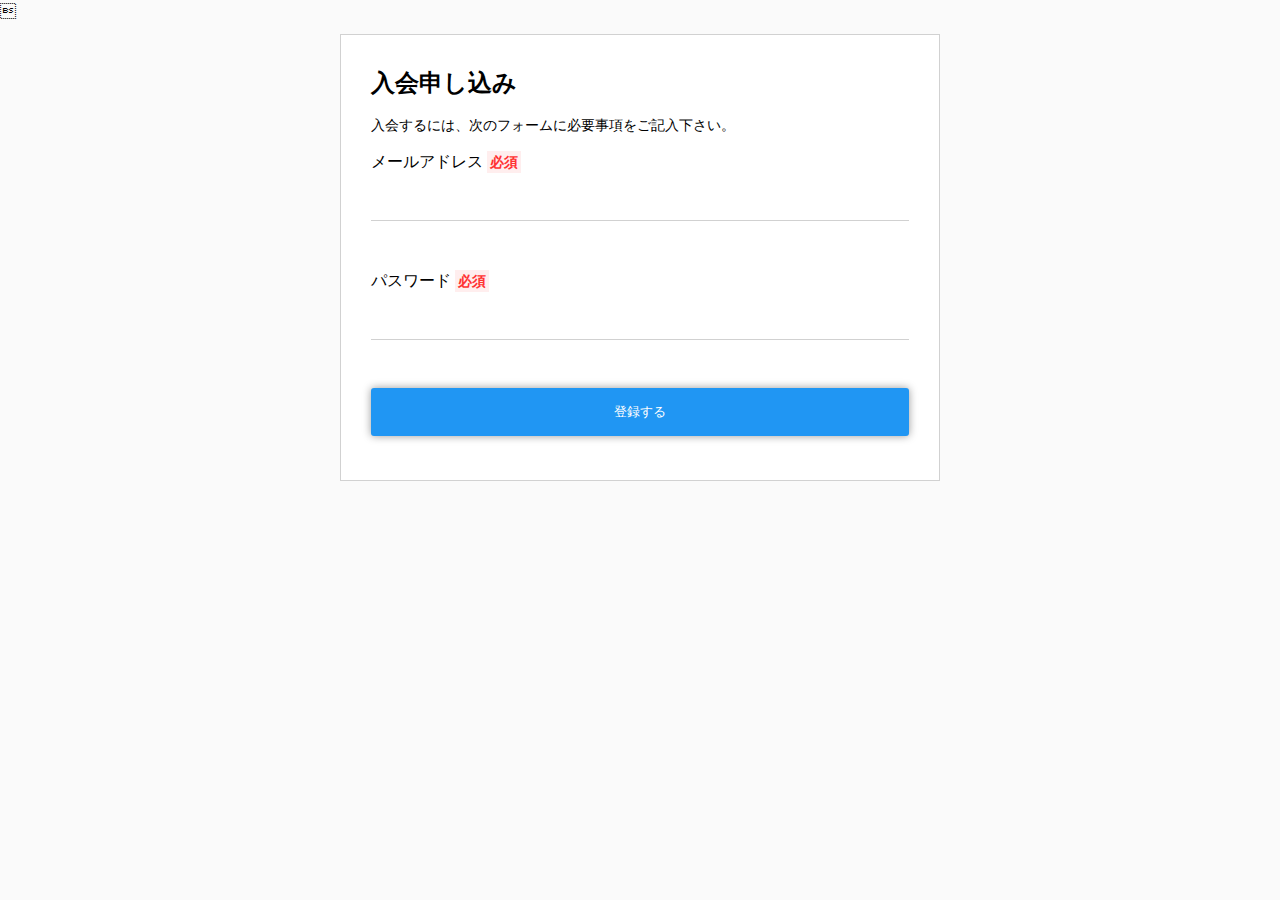
<file: sample1/index.html>
<!DOCTYPE html>
<html>

<head>
    <meta charset="utf-8">
    <meta name="viewport" content="width=device-width">
    <title>入会申し込み</title>
    <link rel="stylesheet" href="css/style.css">

</head>

<body>
    <!-- フォーム画面 -->
    <div class="content">
        <h1>入会申し込み</h1>
        <p>入会するには、次のフォームに必要事項をご記入下さい。</p>
        <div class="control">
            <label for="mymail">メールアドレス<span class="required">必須</span></label>
            <input id="mymail" type="email" name="mymail">
        </div>

        <div class="control">
            <label for="passcode">パスワード<span class="required">必須</span></label>
            <input id="passcode" type="password" name="passcode">
        </div>
        <div class="control"></div>
        <p><button type="submit">登録する</button></p>
    </div>
    </div>

</body>


</html>
</file>
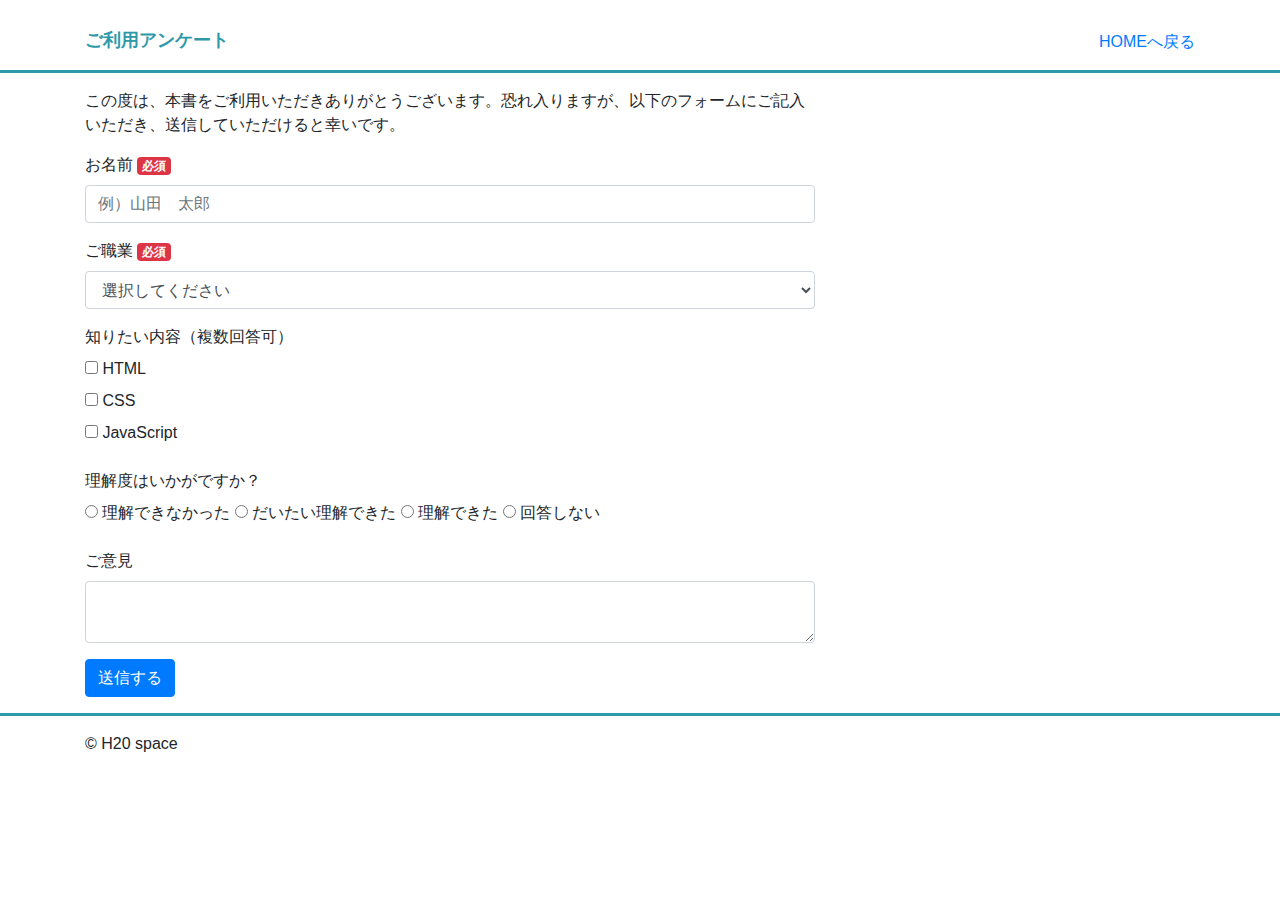
<file: sample3/index.html>
<!DOCTYPE html>
<html>

<head>
    <meta charset="UTF-8">
    <meta name="viewport" content="width=device-width, initial-scale=1.0">
    <title>ご利用アンケート</title>

    <link rel="stylesheet" href="https://stackpath.bootstrapcdn.com/bootstrap/4.4.1/css/bootstrap.min.css"
        integrity="sha384-Vkoo8x4CGsO3+Hhxv8T/Q5PaXtkKtu6ug5TOeNV6gBiFeWPGFN9MuhOf23Q9Ifjh" crossorigin="anonymous">
    <script src="https://stackpath.bootstrapcdn.com/bootstrap/4.4.1/js/bootstrap.min.js"
        integrity="sha384-wfSDF2E50Y2D1uUdj0O3uMBJnjuUD4Ih7YwaYd1iqfktj0Uod8GCExl3Og8ifwB6"
        crossorigin="anonymous"></script>

    <link rel="stylesheet" href="css/style.css">
</head>

<body>
    <div class="container">
        <header>
            <div class="row">
                <div class="col-sm-6">
                    <h1>ご利用アンケート</h1>
                </div>
                <div class="col-sm-6 align-right">
                    <a href="/">HOMEへ戻る</a>
                </div>
            </div>
        </header>
    </div>
    <hr>

    <div class="container">
        <form action="https://book.h2o-space.com/html/form.php" method="post" class="row">
            <div class="col-sm-8 col-sm-offset-2">
                <p>この度は、本書をご利用いただきありがとうございます。恐れ入りますが、以下のフォームにご記入いただき、送信していただけると幸いです。</p>
                <div class="form-group">
                    <label for="name">お名前 <span class="badge badge-danger">必須</span></label>
                    <input type="text" id="name" name="name" class="form-control" placeholder="例）山田　太郎">
                </div>
                <div class="form-group">
                    <label for="job">ご職業 <span class="badge badge-danger">必須</span></label>
                    <select id="job" name="job" class="form-control">
                        <option value="">選択してください</option>
                        <option value="会社員">会社員</option>
                        <option value="学生">学生</option>
                        <option value="その他">その他</option>
                    </select>
                </div>
                <div class="form-group">
                    <label>知りたい内容（複数回答可）</label>
                    <div class="checkbox">
                        <label>
                            <input type="checkbox" name="q1" value="html"> HTML
                        </label>
                    </div>
                    <div class="checkbox">
                        <label>
                            <input type="checkbox" name="q1" value="css""> CSS
                        </label>
                    </div>
                    <div class=" checkbox">
                            <label>
                                <input type="checkbox" name="q1" value="javascript"> JavaScript
                            </label>
                    </div>
                </div>
                <div class="form-group">
                    <label>理解度はいかがですか？</label>
                    <div>
                        <label class="radio-inline">
                            <input type="radio" name="q2" value="1"> 理解できなかった
                        </label>
                        <label class="radio-inline">
                            <input type="radio" name="q2" value="2"> だいたい理解できた
                        </label>
                        <label class="radio-inline">
                            <input type="radio" name="q2" value="3"> 理解できた
                        </label>
                        <label class="radio-inline">
                            <input type="radio" name="q2" value="4"> 回答しない
                        </label>
                    </div>
                </div>
                <div class="form-group">
                    <label for="message">ご意見</label>
                    <textarea name="message" row="10" class="form-control">

                    </textarea>
                </div>
                <button type="submit" class="btn btn-primary">送信する</button>
            </div>

        </form>
    </div>

    <hr>
    <div class="container">
        <footer>
            <p>&copy; H20 space</p>
        </footer>
    </div>
</body>

</html>
</file>
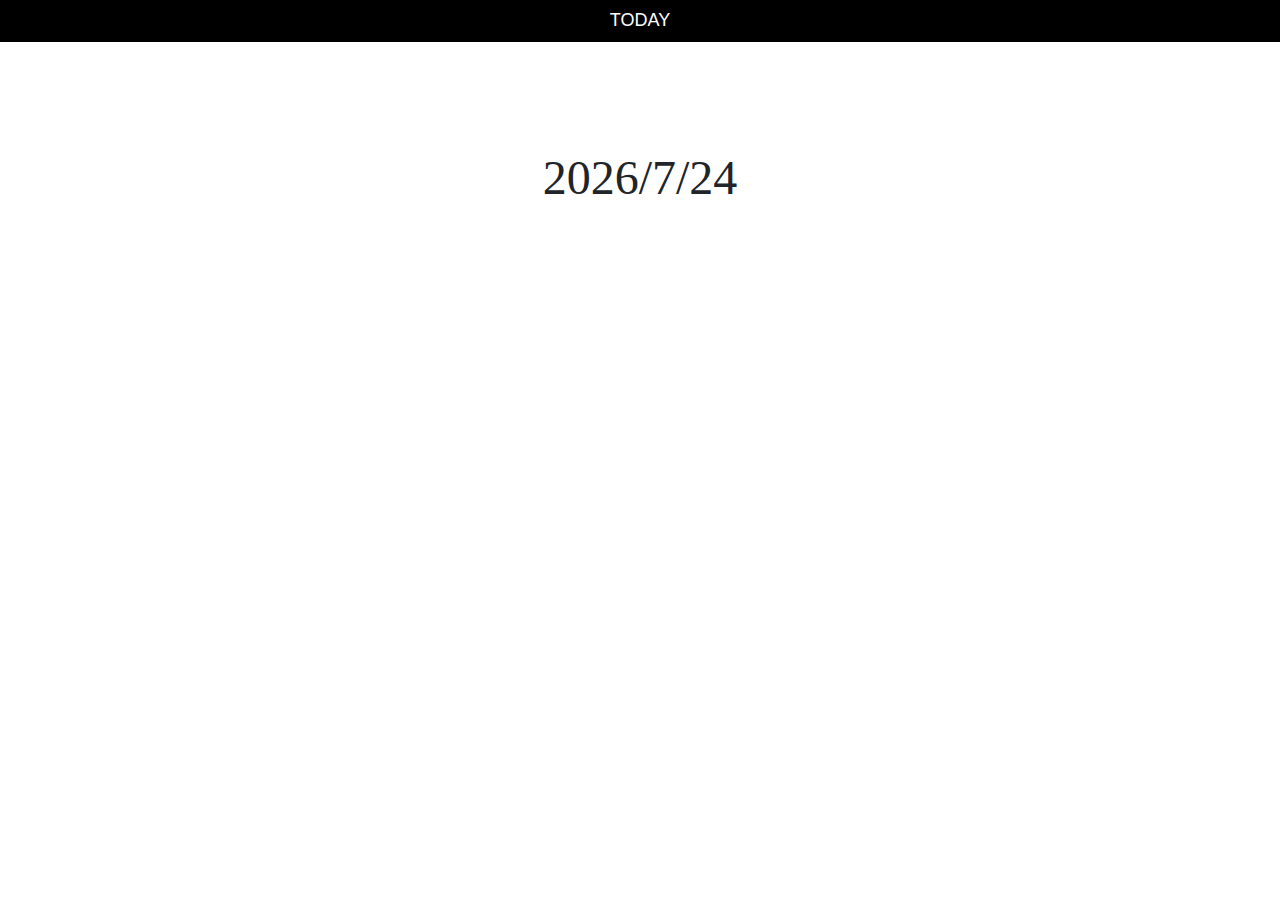
<file: sample4/index.html>
<!DOCTYPE html>
<html>
<head>
    <meta charset="UTF-8">
    <meta name="viewport" content="width=device-width, initial-scale=1.0">
    <title>Today</title>

    <link rel="stylesheet" href="https://stackpath.bootstrapcdn.com/bootstrap/4.4.1/css/bootstrap.min.css"
        integrity="sha384-Vkoo8x4CGsO3+Hhxv8T/Q5PaXtkKtu6ug5TOeNV6gBiFeWPGFN9MuhOf23Q9Ifjh" crossorigin="anonymous">
    <script src="https://stackpath.bootstrapcdn.com/bootstrap/4.4.1/js/bootstrap.min.js"
        integrity="sha384-wfSDF2E50Y2D1uUdj0O3uMBJnjuUD4Ih7YwaYd1iqfktj0Uod8GCExl3Og8ifwB6"
        crossorigin="anonymous"></script>
    <link rel="stylesheet" href="css/style.css">

</head>
<body>
    <header>
        <h1>TODAY</h1>
    </header>

    <div class="container">
        <script>
            var today = new Date();
            var todayHtml = today.getFullYear()+'/'+(today.getMonth() + 1) + '/' + today.getDate();
            document.write('<p class="date">'+todayHtml+'</p>');
        </script>
    </div>
</body>
</html>
</file>
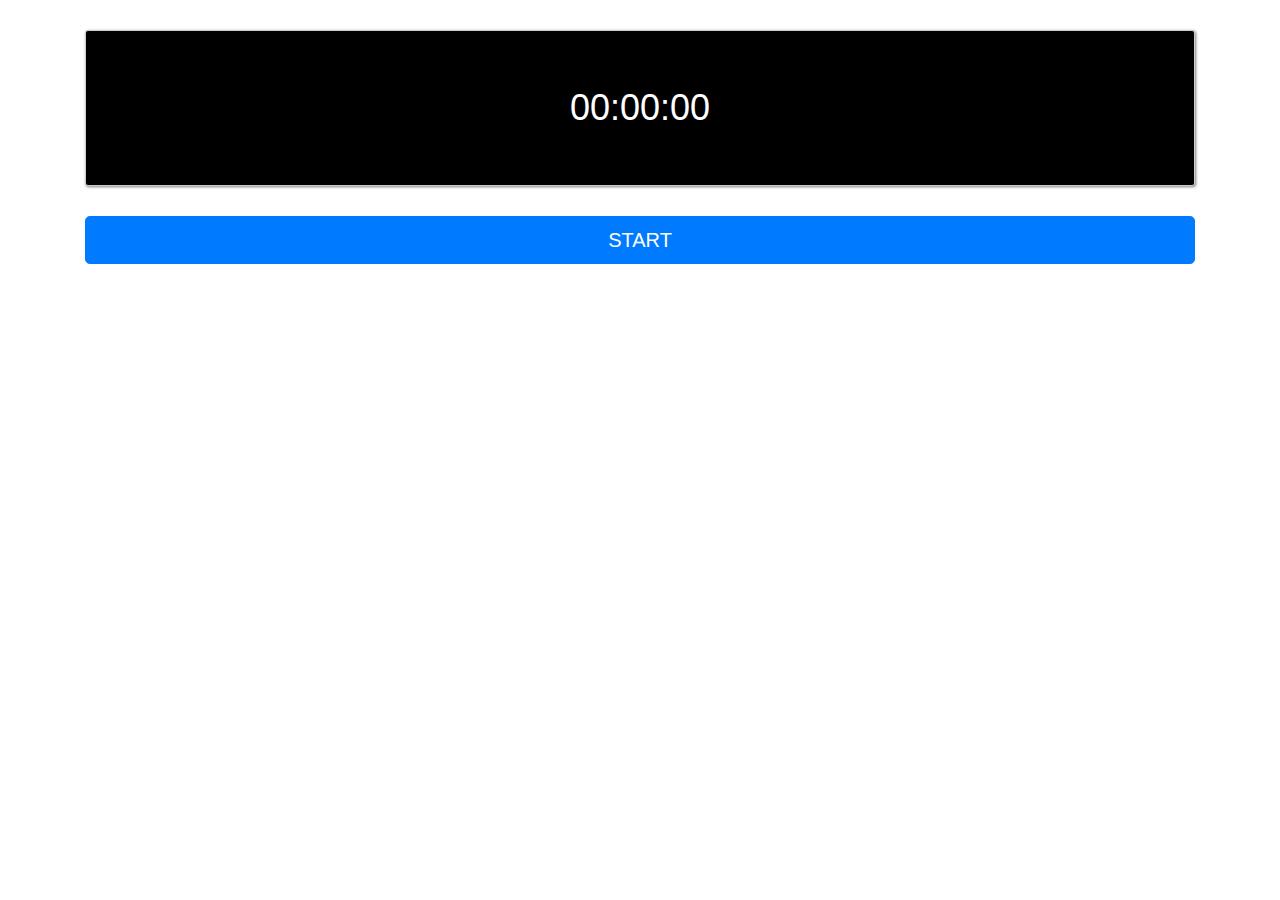
<file: sample5/index.html>
<!DOCTYPE html>
<html>

<head>
    <meta charset="UTF-8">
    <meta name="viewport" content="width=device-width, initial-scale=1.0">

    <link rel="stylesheet" href="https://stackpath.bootstrapcdn.com/bootstrap/4.4.1/css/bootstrap.min.css"
        integrity="sha384-Vkoo8x4CGsO3+Hhxv8T/Q5PaXtkKtu6ug5TOeNV6gBiFeWPGFN9MuhOf23Q9Ifjh" crossorigin="anonymous">
    <link rel="stylesheet" href="css/style.css">

    <title>TIMER</title>
</head>

<body>
    <div class="container">

        <p id="timer">00:00:00</p>

        <div>
            <button id="start_stop" class="btn btn-lg btn-primary">START</button>
        </div>
    </div>

    <script>
        var addZero = function (value) {
            if (value < 10) {
                value = '0' + value;
            }
            return value;
        }
        var start;
        var timer_id;
        document.getElementById('start_stop').addEventListener('click',
            function () {
                if (this.innerHTML === 'START') {
                    start = new Date();
                    timer_id = setInterval(goTimer, 10);

                    this.innerHTML = 'STOP';
                    this.classList.remove('btn-primary');
                    this.classList.add('btn-danger');
                } else {
                    clearInterval(timer_id);
                    this.innerHTML = 'START';
                    this.classList.remove('btn-danger');
                    this.classList.add('btn-primary');
                }
            });
        var goTimer = function () {
            var now = new Date();

            var milli = now.getTime() - start.getTime();
            var seconds = addZero(Math.floor(milli / 1000));
            var minutes = addZero(Math.floor(seconds / 60));
            var hours = addZero(Math.floor(minutes / 60));
            document.getElementById('timer').innerHTML = `${hours}:${minutes}:${seconds}`;
        }
    </script>

</body>

</html>
</file>
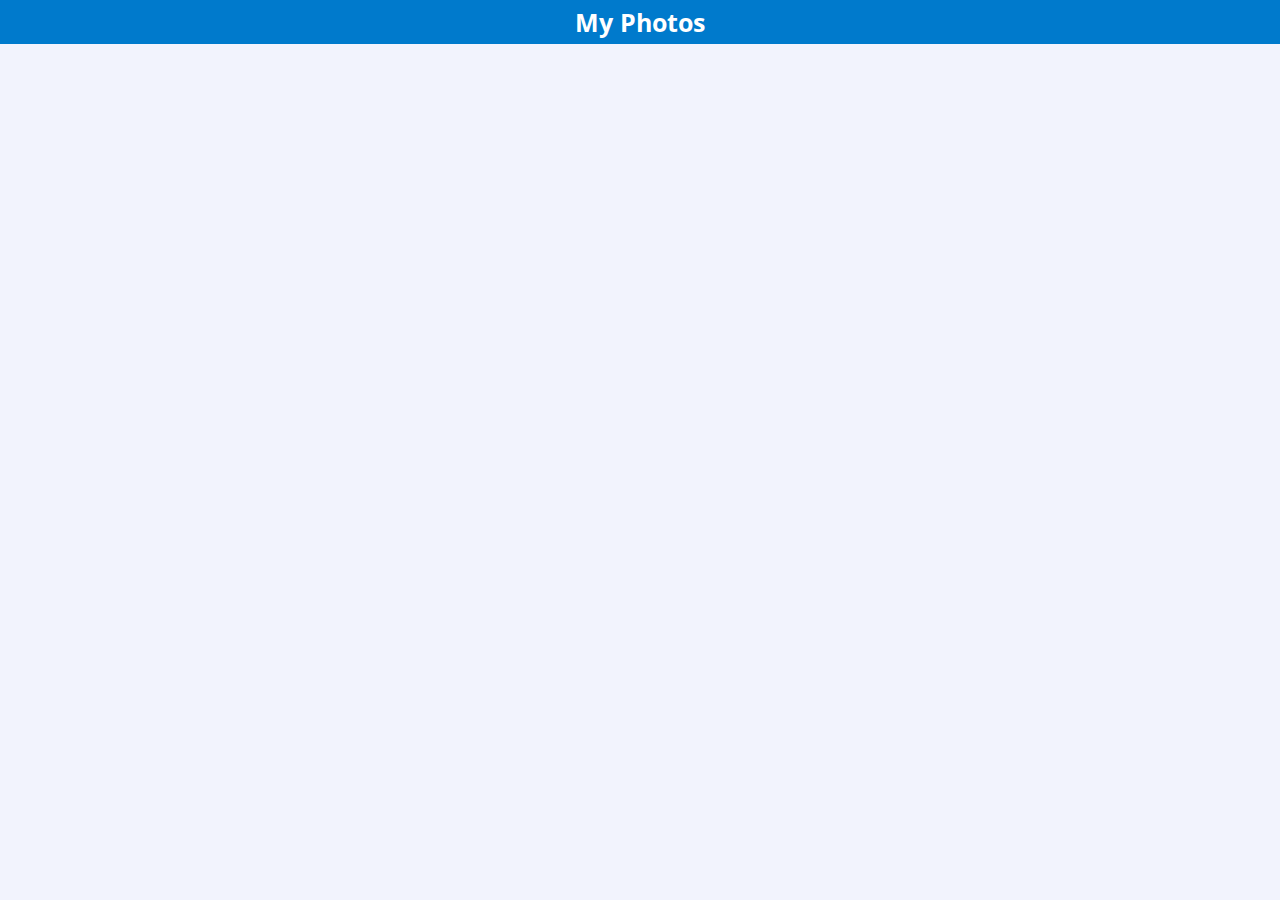
<file: sample6/index.html>
<!DOCTYPE html>
<html>

<head>
    <meta charset="UTF-8">
    <meta name="viewport" content="width=device-width, initial-scale=1.0">

    <link href="https://fonts.googleapis.com/css?family=Open+Sans+Condensed:300&display=swap" rel="stylesheet">
    <link rel="stylesheet" href="css/style.css">

    <title>My Photos</title>
</head>

<body>
    <header>
        <h1>My Photos</h1>
    </header>

    <div class="container">
        <div id="img_unit">
        </div>
    </div>

    <script>
        var ajax = new XMLHttpRequest();
        ajax.open('GET', 'https://h2o-space.com/htmlbook/images.php');
        ajax.responseType = 'json';
        ajax.send(null);

        ajax.onreadystatechange = function () {
            if (ajax.readyState === XMLHttpRequest.DONE && ajax.status === 200) {
                for (var i = 0; i < this.response.length; i++) {
                    var data = this.response[i];

                    var img = document.createElement('img');
                    img.setAttribute('src', data.path);

                    var caption = document.createElement('div');
                    caption.className = 'inner';
                    caption.innerHTML = '<p>' + data.caption + '<span>' + data.name + '</span></p>';
                    var div = document.createElement('div');
                    div.className = 'photo';
                    div.appendChild(img);
                    div.appendChild(caption);
                    document.getElementById('img_unit').appendChild(div);
                }
            }
        }
        // var images = [
        //     {
        //         "path": "img/img01.jpg",
        //         "name": "name01",
        //         "caption": "コメント1"
        //     },
        //     {
        //         "path": "img/img02.jpg",
        //         "name": "name02",
        //         "caption": "コメント2"
        //     },
        //     {
        //         "path": "img/img03.jpg",
        //         "name": "name03",
        //         "caption": "コメント3"
        //     },
        // ];
        // var img;
        // var caption;
        // var div;

        // images.forEach((image) => {
        //     img = document.createElement('img');
        //     img.setAttribute('src', image.path);
        //     caption = document.createElement('div');
        //     caption.className = 'inner';
        //     caption.innerHTML = '<p>' + image.caption + '<span>' + image.name + '</span></p>';

        //     div = document.createElement('div');
        //     div.className = 'photo';
        //     div.appendChild(img);
        //     div.appendChild(caption);


        //     document.getElementById('img_unit').appendChild(div);
        // });
    </script>
</body>

</html>
</file>
<file: sample1/css/style.css>
@import url(sanitize.css);

body {
    background-color: #fafafa;;
}

/* 見出しの調整 */

h1 {
    font-size: 24px;
    margin: 0;
}

/* 本文の調整 */

p {
    font-size: 14px;
}

.content {
    background-color: #fff;
    width: 600px;
    margin: 10px auto;
    border: 1px solid #d1d1d1;
    padding: 30px;
}

input {
    border: none;
    border-bottom: 1px solid #d1d1d1;
    font-size: 1.2em;
    width: 100%;
    padding: 8px;
}

button {
    width: 100%;
    background-color: #2096F3;
    border: none;
    color: #fff;
    padding: 15px;
    border-radius: 3px;
    box-shadow: 0 0 8px rgba(0,0,0, .4);
}

.control {
    margin-bottom: 3em;
}

label {
    display: block;
    margin-bottom: .5em;
}

.required {
    margin-left: .3em;
    color: #f33;
    font-size: .9em;
    padding: 3px;
    background-color: #fee;
    font-weight: bold;
}
</file>
<file: sample3/css/style.css>
header {
    margin-top: 30px;
    color: #2e99a9;
}

hr {
    border-width: 3px;
    border-color: #2e99a9;
}

h1 {
    font-size: 18px;
    font-weight: bold;
    margin: 0;
}

.align-right {
    text-align: right;
}

@media only screen and (max-width: 992px) {
    .radio-inline+.radio-inline {
        display: block;
        margin: 0;
    }
}
</file>
<file: sample4/css/style.css>
body {
    font-family: Arial;
    text-align: center;
}

header {
    margin-bottom: 100px;
}

h1 {
    background-color: #000;
    color: #fff;
    margin: 0;
    padding: 10px;
    font-size: 18px;
}
.date {
    font-size: 300%;
    font-family: 'Times New Roman', Times, serif;
}
</file>
<file: sample5/css/style.css>
.container {
    text-align: center;
    margin: 30px auto;
}

#timer {
    font-size: 36px;
    border: 1px solid #ccc;
    margin: 30px auto;
    padding: 50px;
    background-color: #000;
    color: #fff;
    border-radius: 3px;
    box-shadow: 1px 1px 3px rgba(0, 0, 0, .5);
}

.btn {
    width: 100%;
}
</file>
<file: sample6/css/style.css>
body {
    margin: 0;
    padding: 0;
    background-color: rgba(26, 55, 229, 0.06);
}

.container {
    max-width: 600px;
    margin: 0 auto;
    box-shadow: 0 0 3px rgba(0, 0, 0, .3);
}

img {
    width: 100%;
    margin: 0;
    vertical-align: top;
}

header {
    background-color: #007acc;
    color: #fff;
    width: 100%;
    position: fixed;
    top: 0;
    z-index: 100;
}

header h1 {
    margin: 0;
    font-size: 25px;
    padding: 5px;
    text-align: center;
    font-family: 'Open Sans Condensed', sans-serif;
}

.photo {
    position: relative;
}
.photo .inner {
    position: absolute;
    bottom: 0;
    background-color: rgba(0, 0, 0, .5);
    font-size: 10px;
    color: #fff;
    margin: 0;
    width: 100%;
}
.inner p {
    padding: 20px;
}
.inner span {
    margin-left: 10px;
}
</file>
